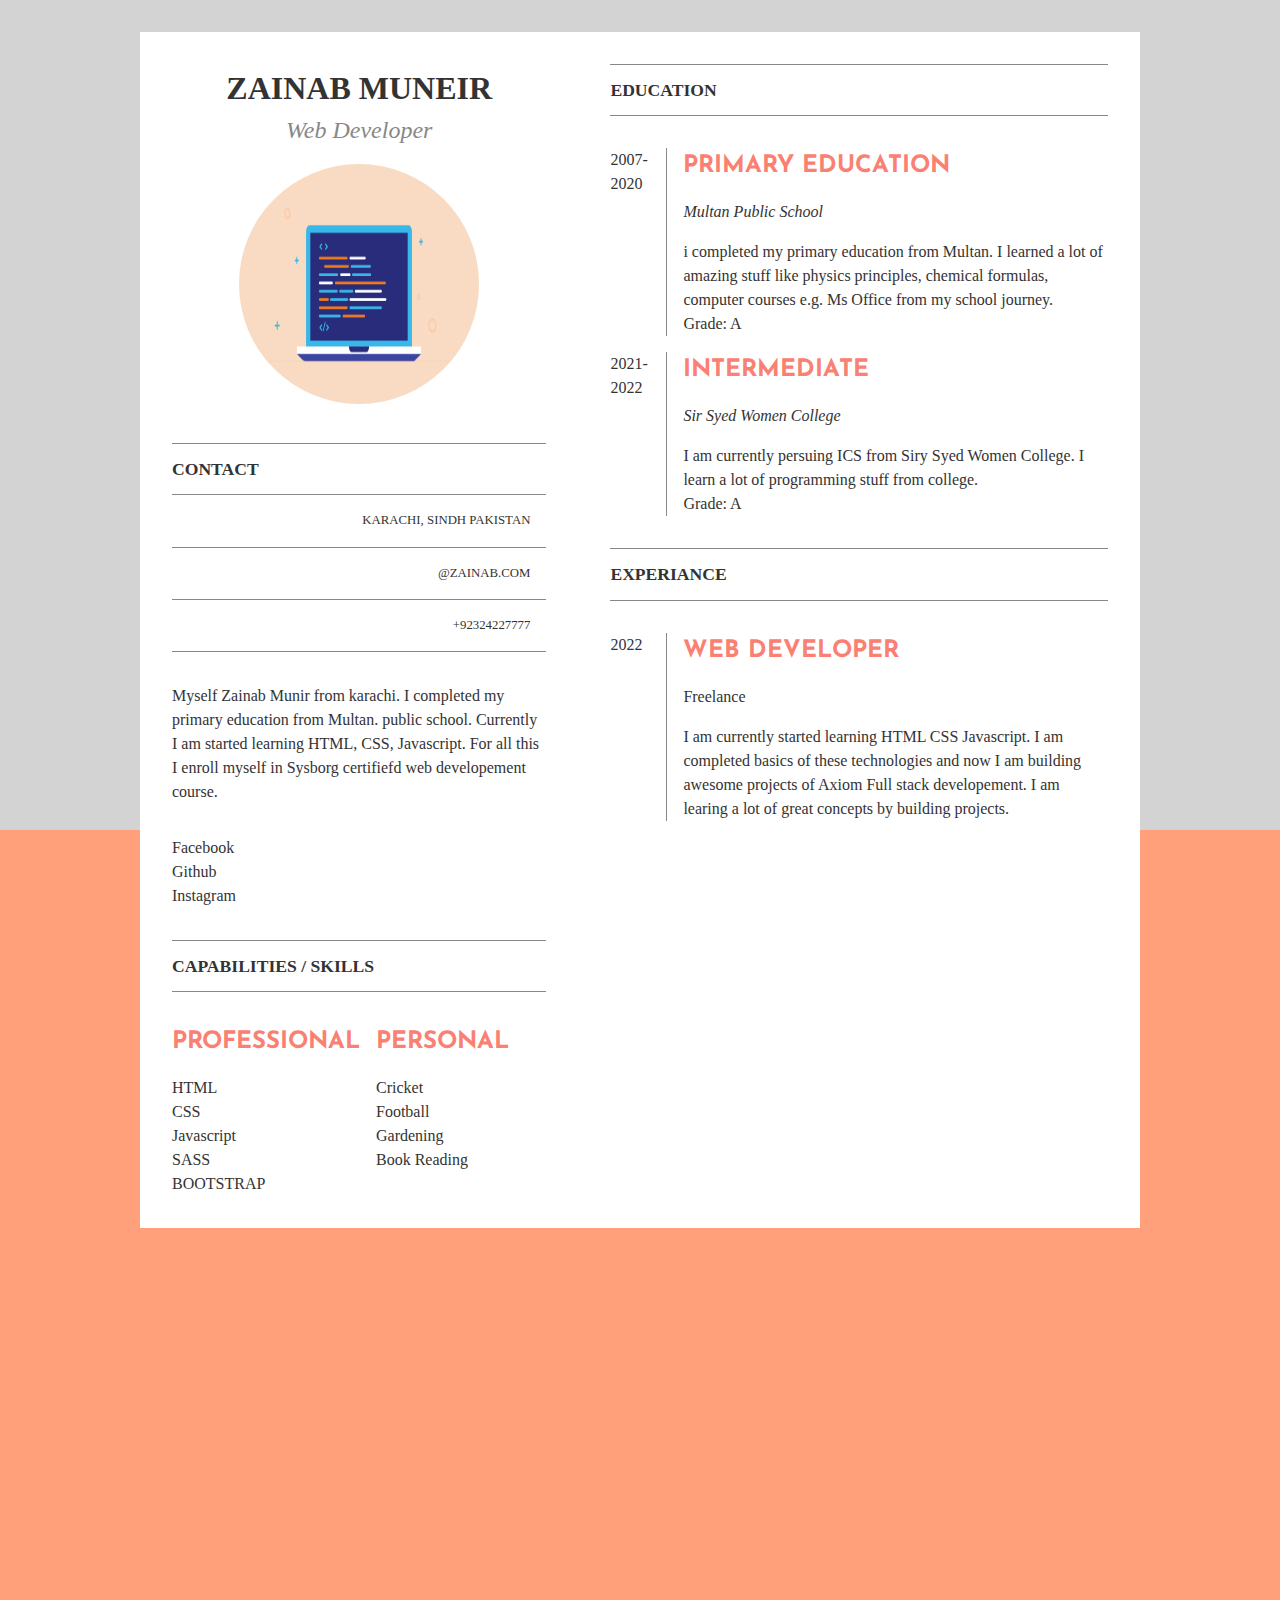
<file: landing page/CV in HTML CSS/index.html>
<!DOCTYPE html>
<html lang="en">

<head>
    <meta charset="UTF-8">
    <meta http-equiv="X-UA-Compatible" content="IE=edge">
    <meta name="viewport" content="width=device-width, initial-scale=1.0">
    <link rel="stylesheet" href="style.css"><link rel="preconnect" href="https://fonts.googleapis.com">
    <link rel="preconnect" href="https://fonts.gstatic.com" crossorigin>
    <link href="https://fonts.googleapis.com/css2?family=Josefin+Sans:ital,wght@0,100;0,200;0,300;0,600;1,100;1,200;1,300;1,500&family=Questrial&display=swap" rel="stylesheet">

    <title>Portfolio Website</title>
</head>

<body>
    <div class="resume">
        <div class="column">
    

 
    <section class="profile">
        <h1>Zainab Muneir</h1>
        <p><em> Web Developer </em></p>
        <img src="ProgrammingIllustration.png" alt="">
    </section>

    <section class="contact">
        <h2>Contact</h2>
        <ul>
            <li> Karachi, Sindh Pakistan</li>
            <li><a href="codewithzainab@gmail.com">@Zainab.com</a></li>
            <li><a href="-92324227777">+92324227777</a></li>
        </ul>
    </section>
    <section class="objectives">
        Myself Zainab Munir from karachi. I completed my primary education from Multan. public school. Currently I 
        am started learning HTML, CSS, Javascript. For all this I enroll myself in Sysborg certifiefd 
        web developement course.
    </section>

    <section class="socials">
        
        <ul>
            <li>Facebook</li>
            <li>Github</li>
            <li>Instagram</li>
        </ul>
    </section>


    <section class="skills">
        <h2>Capabilities / skills</h2>
        <ul>
            <li>
                <h3>Professional</h3>
                <ul>
                    <li>HTML</li>
                    <li>CSS</li>
                    <li>Javascript</li>
                    <li>SASS</li>
                    <li>BOOTSTRAP</li>
                </ul>
            </li>
            <li>
                <h3>Personal</h3>
                <ul>
                    <li>Cricket</li>
                    <li>Football</li>
                    <li> Gardening</li>
                    <li>Book Reading</li>
                </ul>
            </li>
        </ul>


    </section>
    </div>

    <div class="column">
     
    <section class="education">
        <h2>Education</h2>
        <ul class="timeline">
            <li class="event">
                <span class="duration">2007-2020</span>
                <div class="content">
                <h3>Primary Education</h3>
                <p><em>Multan Public School</em></p>
                <p>i completed my primary education from Multan. I learned a lot of amazing stuff like physics principles, 
                    chemical formulas, computer courses e.g. Ms Office from my school journey.
                </p>
                    <p>Grade: A</p>
                </div>

            </li>
             <li class="event">
                <span class="duration">2021-2022</span>
                <div class="content">
                <h3>Intermediate </h3>
                <p><em> Sir Syed Women College</em></p>
                <p>
                    I am currently persuing ICS from Siry Syed Women College. I learn a lot of 
                    programming stuff from college.
                </p>
                    <p>Grade: A</p>
                </div>
            </li>


        </ul>

    </section>
    
    <section class="experiance">
        <h2>Experiance</h2>
        <ul class="timeline">
            <li class="event">
                <span class="duration">2022</span>
                <div class="content">
                <h3>Web Developer</h3>
                <p>Freelance</p>
                <p>
                    I am currently started learning HTML CSS Javascript. I am completed basics of these technologies
                    and now I am building awesome projects of Axiom Full stack developement. I am learing a lot of
                    great concepts by building projects.
                </p>
                </div>
            </li>
            <!-- <li class="event">
                <span class="duration">2015-2016</span>
                <div class="content">
                <h3>software engineer</h3>
                <p>Zainab ,Karachi</p>
                <p>Lorem, ipsum dolor sit amet consectetur adipisicing elit. Sunt, eveniet sed tenetur voluptatum cum
                    qui
                    maxime rerum, est atque ab accusamus voluptate eum molestias harum quasi praesentium, doloremque
                    enim
                    facere.</p>
                </div>

            </li>
            <li class="event">
                <span class="duration">2015-2016</span>
                <div class="content">
                <h3>software engineer</h3>
                <p>Zainab ,Karachi</p>
                <p>Lorem, ipsum dolor sit amet consectetur adipisicing elit. Sunt, eveniet sed tenetur voluptatum cum
                    qui
                    maxime rerum, est atque ab accusamus voluptate eum molestias harum quasi praesentium, doloremque
                    enim
                    facere.</p>
                </div>


            </li>
            <li class="event">
                <span class="duration">2015-2016</span>
                <div class="content">
                <h3>software engineer</h3>
                <p>Zainab ,Karachi</p>
                <p>Lorem, ipsum dolor sit amet consectetur adipisicing elit. Sunt, eveniet sed tenetur voluptatum cum
                    qui
                    maxime rerum, est atque ab accusamus voluptate eum molestias harum quasi praesentium, doloremque
                    enim
                    facere.</p>
                </div>
            </li> -->




        </ul>
    </section>
    </div>
    </div>

    <!--  -->
    <div style="height:400px ;"></div>



</body>

</html>
</file>
<file: landing page/CV in HTML CSS/style.css>
*{
    padding: 0;
    margin: 0;
    box-sizing: border-box;
}

html {
    color: #333;
    line-height: 1.5;
}
body {
    padding: 2rem 2.5rem;
    background:linear-gradient(lightgrey,lightgrey 50%,lightsalmon 50% , lightsalmon)
}

h1{
    font-size: 2rem;
    text-transform: uppercase;

}
h2{
    font-size: 1.1rem;
    text-transform: uppercase;
    border-bottom:1px solid #888;
    border-top: 1px solid #888;
    padding: 0.75rem 0;
    margin-bottom: 2rem;

}
h3{
    font-size: 1.5rem;
    text-transform: uppercase;
    color: salmon;
    font-family: "josefin Sans";
    margin-bottom: 1rem;

}

p{
    line-height: 1.5;
}
section + section{
    margin-top: 2rem;
}

a{
    text-decoration: none;
    color: inherit;
    
}
ul {
    list-style: none;
}

.profile img{
    border-radius: 9999px;
    width: 15rem;
    height: 15rem;

}
.profile {
    text-align: center;
}
.profile p {
    margin-bottom: 1rem;
    font-size: 1.5rem;
    color: #888;
}
.contact ul{
    margin-top: -2rem;
}
.contact li{
    text-align: right;
    text-transform: uppercase;
    padding: 1rem;
     border-bottom:1px solid #888;
    color: inherit;
    font-size: 0.8rem;

}
.skills > ul{
    display: grid;
    grid-template-columns: 1fr 1fr;
    grid-gap: 1rem;

}
.timeline .event + .event{
    padding-top: 1rem;

}


.timeline .event{
    display: grid;
    grid-template-columns: 5ch 1fr;
}
 .content{
    border-left:1px solid #888 ;
    padding-left: 1rem;
    margin-left: 1rem;
}
.content > h3+  p{
    margin-bottom:1rem ;
    color: #333;

}
.resume{
    display: grid;
    grid-template-columns: 40% 1fr;
    grid-gap: 4rem;
    background-color: white;
    padding: 2rem;
    max-width: 1000px;
    margin: auto;
}
</file>
